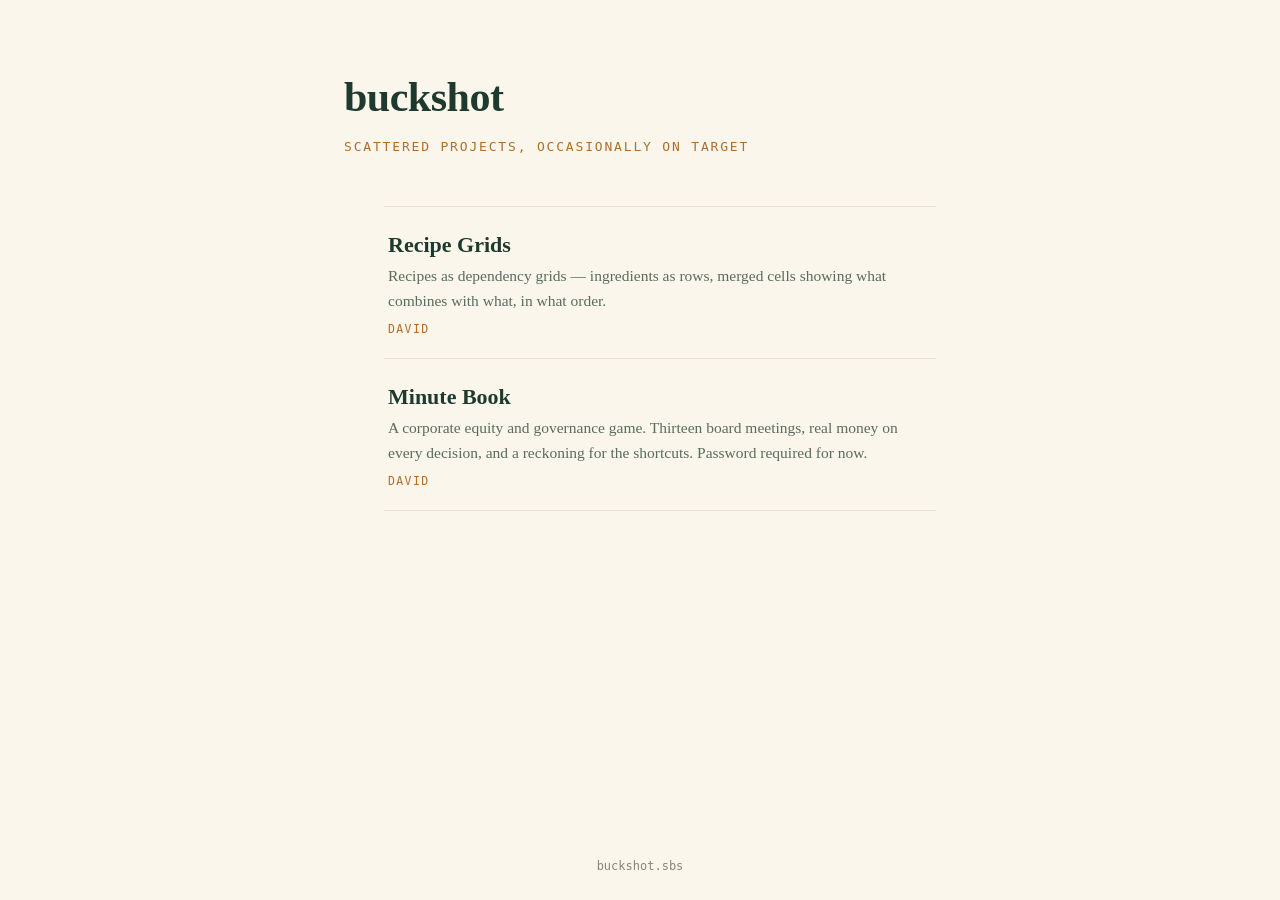
<file: index.html>
<!doctype html>
<html lang="en">
<head>
<meta charset="utf-8">
<meta name="viewport" content="width=device-width, initial-scale=1">
<title>buckshot.sbs</title>
<style>
  :root{
    --paper:#faf6ec; --ink:#1e3a2f; --shade:#e8e1d0; --accent:#b06e2a;
    --mono:ui-monospace,"SF Mono",Menlo,monospace;
  }
  *{box-sizing:border-box;margin:0}
  body{
    background:var(--paper); color:var(--ink);
    font:17px/1.6 Georgia,"Times New Roman",serif;
    min-height:100vh; display:flex; flex-direction:column;
  }
  .wrap{max-width:640px; width:100%; margin:0 auto; padding:64px 24px 40px; flex:1}
  h1{font-size:42px; letter-spacing:-.5px; margin-bottom:6px}
  .sub{font-family:var(--mono); font-size:13px; text-transform:uppercase; letter-spacing:.14em; color:var(--accent); margin-bottom:48px}
  ul{list-style:none}
  li{border-top:1px solid var(--shade)}
  li:last-child{border-bottom:1px solid var(--shade)}
  a.proj{display:block; padding:20px 4px; text-decoration:none; color:inherit}
  a.proj:hover{background:#f3edda}
  .pname{font-size:22px; font-weight:bold}
  .pdesc{color:#5a6b60; font-size:15.5px; margin-top:2px}
  .who{font-family:var(--mono); font-size:11.5px; text-transform:uppercase; letter-spacing:.12em; color:var(--accent); margin-top:6px}
  footer{padding:24px; text-align:center; font-family:var(--mono); font-size:12px; color:#8a8574}
</style>
</head>
<body>
<div class="wrap">
  <h1>buckshot</h1>
  <div class="sub">scattered projects, occasionally on target</div>
  <ul>
    <li>
      <a class="proj" href="/recipe-grids/">
        <div class="pname">Recipe Grids</div>
        <div class="pdesc">Recipes as dependency grids — ingredients as rows, merged cells showing what combines with what, in what order.</div>
        <div class="who">David</div>
      </a>
    </li>
    <li>
      <a class="proj" href="/minute-book/">
        <div class="pname">Minute Book</div>
        <div class="pdesc">A corporate equity and governance game. Thirteen board meetings, real money on every decision, and a reckoning for the shortcuts. Password required for now.</div>
        <div class="who">David</div>
      </a>
    </li>
  </ul>
</div>
<footer>buckshot.sbs</footer>
</body>
</html>
</file>
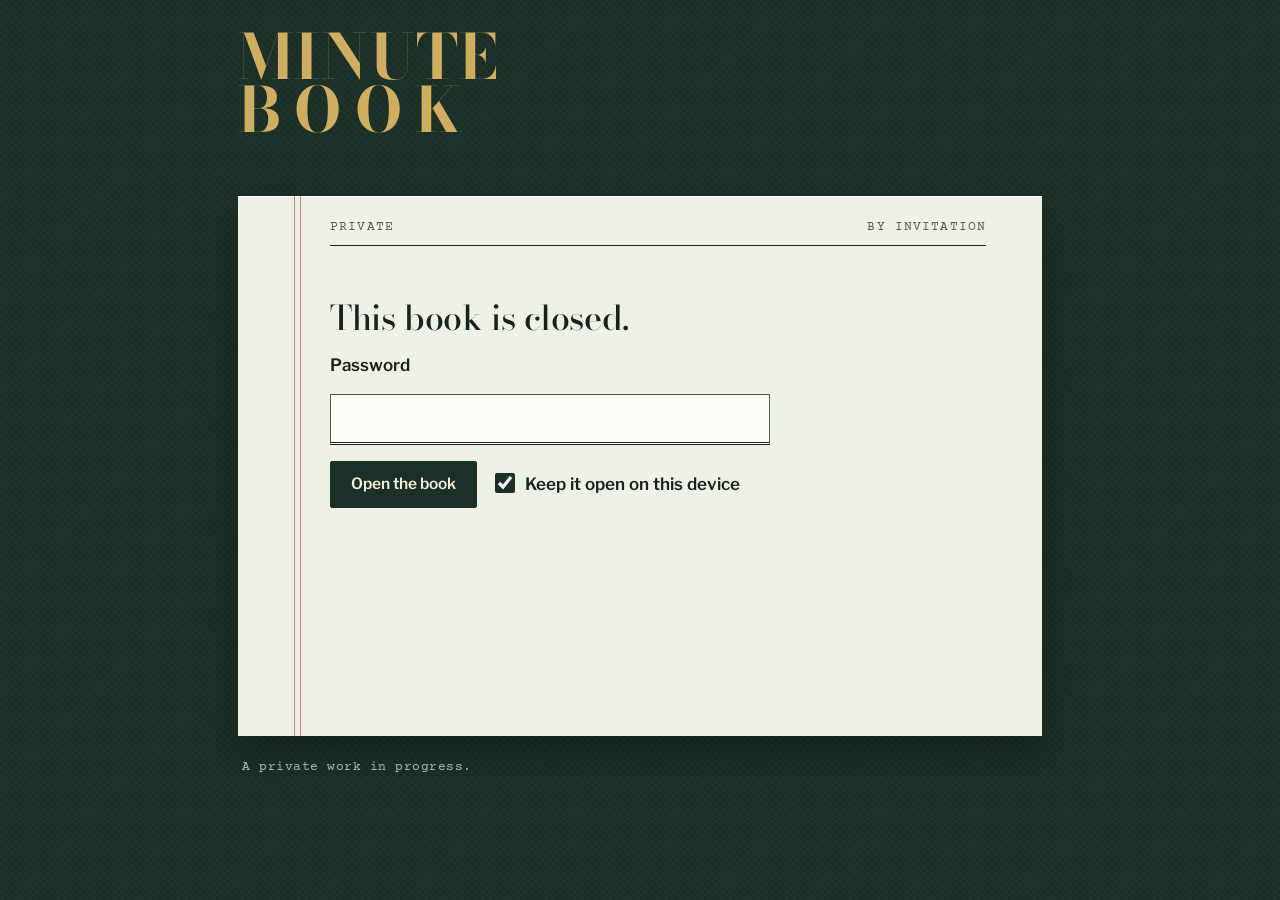
<file: minute-book/index.html>
<!DOCTYPE html>
<html lang="en">
<head>
<meta charset="utf-8">
<meta name="viewport" content="width=device-width, initial-scale=1">
<meta name="robots" content="noindex, nofollow">
<title>Minute Book</title>
<link rel="preconnect" href="https://fonts.googleapis.com">
<link rel="preconnect" href="https://fonts.gstatic.com" crossorigin>
<link href="https://fonts.googleapis.com/css2?family=Bodoni+Moda:opsz,wght@6..96,500;6..96,700&family=Courier+Prime:wght@400;700&family=Libre+Franklin:wght@400;500;600&display=swap" rel="stylesheet">
<link rel="stylesheet" href="book.css">
</head>
<body class="locked">
<div class="binding">
  <header class="cover">
    <a class="wordmark" href="#contents" aria-label="Minute Book"><span class="wm-1">Minute</span><span class="wm-2">Book</span></a>
    <div class="standing" id="standing" aria-live="polite"></div>
  </header>
  <div class="shelf" id="shelf" aria-label="Your meetings"></div>
  <nav class="tabs" aria-label="Sections">
    <a href="#contents" data-tab="contents">Contents</a>
    <a href="#registers" data-tab="registers">Registers</a>
    <a href="#about" data-tab="about">About</a>
  </nav>
  <main class="sheet" id="sheet" tabindex="-1">
    <div class="folio"><span>Private</span><span>By invitation</span></div>
    <form class="gate" id="gate" novalidate>
      <h1 class="display small">This book is closed.</h1>
      <label for="gate-pw">Password</label>
      <input type="password" id="gate-pw" name="password" autocomplete="current-password" aria-describedby="gate-err">
      <div class="row">
        <button class="btn" type="submit" id="gate-go">Open the book</button>
        <label class="check" for="gate-keep"><input type="checkbox" id="gate-keep" checked> Keep it open on this device</label>
      </div>
      <p class="err" id="gate-err" role="alert"></p>
      <noscript><p>Minute Book needs JavaScript to open.</p></noscript>
    </form>
  </main>
  <footer class="colophon">A private work in progress.</footer>
</div>
<script src="book.lock.js"></script>
<script>
/* The game ships encrypted (AES-256-GCM, key from PBKDF2). This page only holds the lock. */
(function () {
  'use strict';
  var L = window.MB_LOCK, KEEP = 'minute-book-key-v1';
  var form = document.getElementById('gate'), err = document.getElementById('gate-err'), go = document.getElementById('gate-go');
  function bytes(b64) { var s = atob(b64), a = new Uint8Array(s.length); for (var i = 0; i < s.length; i++) a[i] = s.charCodeAt(i); return a; }
  function b64(a) { var s = ''; for (var i = 0; i < a.length; i++) s += String.fromCharCode(a[i]); return btoa(s); }
  function derive(pw) {
    return crypto.subtle.importKey('raw', new TextEncoder().encode(pw), 'PBKDF2', false, ['deriveBits']).then(function (base) {
      return crypto.subtle.deriveBits({ name: 'PBKDF2', salt: bytes(L.salt), iterations: L.iter, hash: 'SHA-256' }, base, 256);
    }).then(function (bits) { return new Uint8Array(bits); });
  }
  function unlock(raw) {
    return crypto.subtle.importKey('raw', raw, 'AES-GCM', false, ['decrypt']).then(function (key) {
      return crypto.subtle.decrypt({ name: 'AES-GCM', iv: bytes(L.iv) }, key, bytes(L.data));
    }).then(function (plain) { return new TextDecoder().decode(plain); });
  }
  function open(code) {
    document.body.classList.remove('locked');
    document.querySelector('.colophon').textContent = 'A learning game. It teaches general principles and is not legal advice. All names and entities are invented.';
    document.getElementById('sheet').innerHTML = '';
    var s = document.createElement('script'); s.textContent = code; document.body.appendChild(s);
  }
  function fail(msg) { err.textContent = msg; go.disabled = false; go.textContent = 'Open the book'; }

  if (!L || !window.crypto || !crypto.subtle) { fail('This page must be opened over a secure (https) connection.'); go.disabled = true; return; }

  var kept = null;
  try { kept = JSON.parse(window.localStorage.getItem(KEEP) || 'null'); } catch (e) { kept = null; }
  if (kept && kept.salt === L.salt) {
    unlock(bytes(kept.key)).then(open, function () { try { window.localStorage.removeItem(KEEP); } catch (e) {} });
  }

  form.addEventListener('submit', function (e) {
    e.preventDefault();
    var pw = document.getElementById('gate-pw').value;
    if (!pw) { fail('Enter the password.'); return; }
    err.textContent = ''; go.disabled = true; go.textContent = 'Opening…';
    derive(pw).then(function (raw) {
      return unlock(raw).then(function (code) {
        if (document.getElementById('gate-keep').checked) {
          try { window.localStorage.setItem(KEEP, JSON.stringify({ salt: L.salt, key: b64(raw) })); } catch (e2) {}
        }
        open(code);
      });
    }).catch(function () { fail('That is not the password.'); });
  });
})();
</script>
</body>
</html>
</file>
<file: minute-book/book.css>
/* Minute Book. One visual world: a cloth-bound ledger on eye-ease green paper. */
:root {
  /* layout: a bound book. Cloth cover band, index tabs, one ruled sheet with a red margin line. */
  --cloth: #1b3027;
  --cloth-2: #27443a;
  --foil: #cfae62;
  --paper: #eef2e6;
  --paper-2: #e2e9d8;
  --rule: #c2cfba;
  --ink: #17231d;
  --ink-2: #4c5c52;
  --margin: #c0563f;
  --wax: #8c2a20;
  --sound: #256341;
  --grey: #7a5a10;
  --poor: #9a2b21;
  --display: "Bodoni Moda", "Bodoni MT", Didot, "Times New Roman", serif;
  --body: "Libre Franklin", "Franklin Gothic Medium", "Helvetica Neue", Arial, sans-serif;
  --typed: "Courier Prime", "Courier New", Courier, monospace;
  --gutter: clamp(16px, 4vw, 28px);
  color-scheme: light;
}

* { box-sizing: border-box; margin: 0; }
html { -webkit-text-size-adjust: 100%; }
body {
  background: var(--cloth);
  background-image: repeating-linear-gradient(45deg, rgba(255,255,255,.018) 0 2px, transparent 2px 5px), repeating-linear-gradient(-45deg, rgba(0,0,0,.05) 0 2px, transparent 2px 5px);
  color: var(--ink);
  font: 400 17px/1.55 var(--body);
  min-height: 100%;
}
a { color: inherit; }
b, strong { font-weight: 600; }
.vh { position: absolute; width: 1px; height: 1px; overflow: hidden; clip: rect(0 0 0 0); white-space: nowrap; }
:focus-visible { outline: 3px solid var(--margin); outline-offset: 2px; }
.sheet:focus { outline: none; }

.binding { max-width: 860px; margin: 0 auto; padding: 0 var(--gutter) 40px; }

/* ---------- cover ---------- */
.cover { display: flex; flex-wrap: wrap; align-items: flex-end; justify-content: space-between; gap: 18px 32px; padding: 30px 0 22px; color: var(--foil); }
.wordmark { text-decoration: none; display: flex; flex-direction: column; line-height: .86; font-family: var(--display); font-weight: 700; text-transform: uppercase; }
.wm-1 { font-size: clamp(40px, 9vw, 62px); letter-spacing: .02em; }
.wm-2 { font-size: clamp(40px, 9vw, 62px); letter-spacing: .215em; }
.standing { display: flex; flex-wrap: wrap; gap: 10px 26px; align-items: flex-end; font-size: 14px; }
.standing .label { color: var(--foil); opacity: .78; display: block; }
.standing b { font-family: var(--display); font-size: 21px; font-weight: 500; color: #f1e3b8; line-height: 1.15; display: block; }
.standing .eq { font-variant-numeric: tabular-nums lining-nums; }
.meter { min-width: 132px; max-width: 250px; }
.meter .bar { display: block; height: 6px; background: rgba(207,174,98,.2); margin: 6px 0 4px; }
.meter .bar i { display: block; height: 100%; background: var(--foil); transition: width .5s ease; }
.meter.exposure .bar i { background: #d9836e; }
.meter-v { color: #e7dcc0; font-size: 13.5px; }

.label { font-family: var(--typed); font-size: 12.5px; letter-spacing: .09em; text-transform: uppercase; color: var(--ink-2); }

/* ---------- index tabs ---------- */
.tabs { display: flex; gap: 4px; padding-left: clamp(8px, 4vw, 44px); }
.tabs a { font-family: var(--typed); font-size: 13.5px; letter-spacing: .08em; text-transform: uppercase; text-decoration: none; padding: 9px 16px 7px; background: #cdd8c4; color: var(--ink-2); border-radius: 5px 5px 0 0; }
.tabs a:hover { background: #dbe4d2; color: var(--ink); }
.tabs a[aria-current="page"] { background: var(--paper); color: var(--ink); font-weight: 700; padding-top: 12px; margin-top: -3px; }

/* ---------- the sheet ---------- */
.sheet {
  position: relative; background: var(--paper);
  padding: 22px clamp(18px, 5vw, 56px) 44px clamp(34px, 9vw, 92px);
  min-height: 60vh; box-shadow: 0 1px 0 #fff inset, 0 18px 40px rgba(0,0,0,.28);
}
.sheet::before { content: ""; position: absolute; top: 0; bottom: 0; left: clamp(16px, 5vw, 56px); width: 5px; border-left: 1px solid var(--margin); border-right: 1px solid var(--margin); opacity: .7; }
.sheet > * + * { margin-top: 20px; }

.folio { display: flex; justify-content: space-between; gap: 12px; flex-wrap: wrap; font-family: var(--typed); font-size: 12.5px; letter-spacing: .09em; text-transform: uppercase; color: var(--ink-2); border-bottom: 1px solid var(--ink); padding-bottom: 8px; }

.display { font-family: var(--display); font-weight: 500; font-size: clamp(31px, 6.2vw, 46px); line-height: 1.06; letter-spacing: -.012em; text-wrap: balance; max-width: 18ch; margin-top: 30px; }
.display.small { font-size: clamp(26px, 5vw, 34px); max-width: 24ch; margin-top: 26px; }
.lede { font-size: 18px; max-width: 62ch; color: var(--ink); }
.section { font-family: var(--typed); font-weight: 700; font-size: 13.5px; letter-spacing: .1em; text-transform: uppercase; border-bottom: 1px solid var(--rule); padding-bottom: 6px; margin-top: 34px; }
.section .m-num { display: inline-block; min-width: 2.2em; color: var(--margin); }

/* ---------- buttons ---------- */
.btn { display: inline-flex; align-items: center; justify-content: center; font: 600 15.5px/1.2 var(--body); padding: 13px 20px; background: var(--cloth); color: #f4efdc; border: 1px solid var(--cloth); border-radius: 2px; text-decoration: none; cursor: pointer; }
.btn:hover { background: var(--cloth-2); }
.btn.quiet { background: transparent; color: var(--ink); border-color: var(--ink-2); }
.btn.quiet:hover { background: var(--paper-2); }
.btn.danger { background: var(--poor); border-color: var(--poor); }
.actions { display: flex; flex-wrap: wrap; gap: 10px; margin-top: 28px; }

/* ---------- contents ---------- */
.career { display: flex; flex-wrap: wrap; align-items: center; justify-content: space-between; gap: 14px 24px; padding: 16px 18px; background: var(--paper-2); border-left: 3px solid var(--cloth); margin-top: 26px; }
.career-rank { display: block; font-family: var(--display); font-size: 34px; font-weight: 500; line-height: 1.1; font-variant-numeric: lining-nums; }
.career-best { display: block; font-family: var(--typed); font-size: 13px; color: var(--ink-2); margin-top: 4px; }
#career-zone { display: grid; gap: 8px; }
#career-zone .actions { margin-top: 0; }
.held { max-width: 30ch; font-size: 15px; color: var(--ink-2); }

.meetings { list-style: none; padding: 0; border-top: 1px solid var(--ink); margin-top: 30px; }
.meeting { border-bottom: 1px solid var(--rule); }
.meeting > a, .meeting > div { display: grid; grid-template-columns: 3.1em 1fr auto; gap: 4px 12px; align-items: baseline; padding: 14px 6px 13px 0; text-decoration: none; }
.meeting > a:hover { background: var(--paper-2); }
.m-num { font-family: var(--display); font-weight: 700; font-size: 19px; color: var(--margin); font-variant-numeric: lining-nums; }
.m-main { display: flex; flex-direction: column; gap: 1px; min-width: 0; }
.m-title { font-family: var(--display); font-size: 22px; font-weight: 500; line-height: 1.2; }
.m-topics { font-size: 14.5px; color: var(--ink-2); }
.m-status { font-family: var(--typed); font-size: 12.5px; letter-spacing: .07em; text-transform: uppercase; white-space: nowrap; padding: 3px 8px; border: 1px solid currentColor; border-radius: 2px; }
.m-status.open { color: var(--ink); }
.m-status.passed { color: #f6ead0; background: var(--cloth); border-color: var(--cloth); font-size: 13.5px; font-variant-numeric: tabular-nums; }
.m-status.locked { color: var(--ink-2); border-style: dashed; }
.is-locked .m-title, .is-locked .m-num { color: var(--ink-2); }
@media (max-width: 520px) {
  .meeting > a, .meeting > div { grid-template-columns: 2.4em 1fr; }
  .m-status { grid-column: 2; justify-self: start; margin-top: 5px; }
}

/* ---------- briefing and registers ---------- */
.terms-line { font-size: 15.5px; color: var(--ink-2); }
.terms-line b { color: var(--ink); }
.terms { display: grid; gap: 0; }
.term { display: grid; grid-template-columns: minmax(150px, 13.5em) 1fr; gap: 4px 22px; padding: 12px 0; border-bottom: 1px solid var(--rule); }
.term dt { font-weight: 600; }
.term dd { max-width: 60ch; color: #25332b; }
@media (max-width: 600px) { .term { grid-template-columns: 1fr; } }
.blank { font-family: var(--typed); font-size: 14.5px; color: var(--ink-2); padding: 12px 0; border-bottom: 1px dashed var(--rule); }
.reg { margin-top: 0; }

/* ---------- play ---------- */
.pips { list-style: none; display: flex; gap: 6px; padding: 0; margin-top: 14px; }
.pips li { width: 26px; height: 7px; background: var(--rule); }
.pips li.now { background: var(--ink); }
.pips li.g-s { background: var(--sound); }
.pips li.g-g { background: var(--grey); }
.pips li.g-p { background: var(--poor); }

.item-title { font-family: var(--display); font-weight: 500; font-size: clamp(27px, 5.2vw, 36px); line-height: 1.1; text-wrap: balance; margin-top: 26px; }
.builds { font-size: 14.5px; color: var(--ink-2); margin-top: 8px; }
.scene { display: grid; gap: 12px; max-width: 64ch; }
.ask { font-weight: 600; font-size: 18px; max-width: 60ch; }

.opts { display: grid; gap: 10px; }
.opt { display: grid; grid-template-columns: 2.2em 1fr auto; gap: 0 10px; align-items: start; text-align: left; font: inherit; color: inherit; background: #f5f8ef; border: 1px solid var(--rule); border-left: 4px solid var(--rule); border-radius: 2px; padding: 14px 16px 14px 12px; width: 100%; }
button.opt { cursor: pointer; }
button.opt:hover { border-color: var(--ink); background: #fbfdf7; }
.opt-l { font-family: var(--typed); color: var(--ink-2); }
.opt-t { max-width: 62ch; }
.opt-pay { font-family: var(--typed); font-weight: 700; font-size: 15.5px; white-space: nowrap; font-variant-numeric: tabular-nums; color: var(--cloth); }
label .opt-pay { font-weight: 400; margin-left: 8px; }
.opt.done { grid-template-columns: 2.2em 1fr auto; background: transparent; }
.opt.done.g-s { border-left-color: var(--sound); }
.opt.done.g-g { border-left-color: var(--grey); }
.opt.done.g-p { border-left-color: var(--poor); }
.opt.done.chosen { background: #f8faf3; border-color: var(--ink); border-left-width: 8px; }
.opt.done.chosen.g-s { border-left-color: var(--sound); }
.opt.done.chosen.g-g { border-left-color: var(--grey); }
.opt.done.chosen.g-p { border-left-color: var(--poor); }
.opt-money { display: block; margin-top: 8px; font-size: 15.5px; color: #2c3a32; }
.opt-money b { font-family: var(--typed); font-variant-numeric: tabular-nums; color: var(--ink); }
.opt-why { display: block; margin-top: 3px; font-size: 15.5px; color: #2c3a32; }
.opt.done.chosen .opt-money { font-size: 17px; color: var(--ink); }
.opts:focus { outline: none; }
.opt-tags { display: flex; flex-direction: column; align-items: flex-end; gap: 6px; padding-left: 10px; }
.yours { font-family: var(--typed); font-size: 12px; letter-spacing: .07em; text-transform: uppercase; color: var(--ink); white-space: nowrap; }
@media (max-width: 560px) {
  .opt, .opt.done { grid-template-columns: 2.2em 1fr; }
  .opt-pay { grid-column: 2; margin-top: 6px; }
  .opt-tags { grid-column: 2; flex-direction: row; align-items: center; padding: 8px 0 0; }
}

.chip { display: inline-flex; align-items: center; gap: 5px; font-family: var(--typed); font-weight: 700; font-size: 12.5px; letter-spacing: .07em; text-transform: uppercase; padding: 3px 8px 2px; border-radius: 2px; color: #fff; white-space: nowrap; vertical-align: baseline; }
.chip.g-s { background: var(--sound); }
.chip.g-g { background: var(--grey); }
.chip.g-p { background: var(--poor); }

.review { display: grid; gap: 16px; }
.review:focus { outline: none; }
.rule-box { border: 1px solid var(--ink); padding: 16px 18px; background: #f5f8ef; display: grid; gap: 6px; }
.rule-box p { max-width: 64ch; }
.juris { display: grid; grid-template-columns: repeat(auto-fit, minmax(240px, 1fr)); gap: 14px 26px; }
.juris > div { border-top: 2px solid var(--rule); padding-top: 8px; display: grid; gap: 4px; align-content: start; }
.juris p { font-size: 15.5px; color: #2c3a32; }

.ledger-form { display: grid; gap: 8px; max-width: 520px; }
.ledger-form label { font-weight: 600; }
.ledger-row { display: flex; flex-wrap: wrap; gap: 10px; }
.ledger-row input { flex: 1 1 160px; min-width: 0; font: 400 20px/1.2 var(--typed); padding: 11px 12px; background: #fbfdf7; color: var(--ink); border: 1px solid var(--ink-2); border-bottom: 3px double var(--ink); border-radius: 0; font-variant-numeric: tabular-nums; }
.hint { font-size: 14.5px; color: var(--ink-2); }
.err { font-size: 14.5px; color: var(--poor); font-weight: 600; min-height: 1.2em; }
.worked { border-left: 4px solid var(--rule); padding: 4px 0 4px 16px; display: grid; gap: 10px; }
.worked.g-s { border-left-color: var(--sound); }
.worked.g-g { border-left-color: var(--grey); }
.worked.g-p { border-left-color: var(--poor); }
.work { font-family: var(--typed); font-size: 15.5px; padding-left: 1.6em; display: grid; gap: 4px; font-variant-numeric: tabular-nums; }

/* ---------- adjournment ---------- */
.verdict { display: flex; flex-wrap: wrap; align-items: center; gap: 18px 30px; margin-top: 28px; }
.verdict .display { margin-top: 0; }
.verdict > div { display: grid; gap: 12px; flex: 1 1 300px; }
.seal { width: 148px; height: 148px; flex: none; transform: rotate(-8deg); filter: drop-shadow(0 2px 2px rgba(0,0,0,.28)); animation: stamp .5s cubic-bezier(.2, 1.4, .4, 1) both; }
.seal-edge { fill: var(--wax); }
.seal-ring { fill: none; stroke: rgba(255,255,255,.5); stroke-width: 1.2; }
.seal-text { font: 700 15px var(--typed); letter-spacing: .1em; fill: #f7e9d6; }
.seal-num { font: 700 38px var(--display); fill: #f7e9d6; }
.seal.gold .seal-edge { fill: #b8923c; }
.seal.gold .seal-ring { stroke: rgba(60,40,0,.45); }
.seal.gold .seal-text, .seal.gold .seal-num { fill: #2f2408; }
@keyframes stamp { from { transform: rotate(-22deg) scale(1.7); opacity: 0; } to { transform: rotate(-8deg) scale(1); opacity: 1; } }

.minutes { list-style: none; padding: 0; border-top: 1px solid var(--ink); margin-top: 0; }
.minutes li { display: grid; grid-template-columns: 1.8em 1fr auto; gap: 4px 10px; align-items: start; padding: 12px 0; border-bottom: 1px solid var(--rule); }
.min-n { font-family: var(--typed); color: var(--ink-2); }
.min-body { display: grid; gap: 4px; }
.min-sound { font-size: 15px; color: #2c3a32; max-width: 62ch; }

/* ---------- about ---------- */
.prose { display: grid; gap: 14px; max-width: 66ch; }
.prose .section { margin-top: 18px; }
.settings { display: grid; gap: 16px; justify-items: start; }
.check { display: flex; gap: 10px; align-items: flex-start; cursor: pointer; }
.check input { width: 20px; height: 20px; margin-top: 2px; accent-color: var(--cloth); flex: none; }
.confirm { font-weight: 600; }
#reset-zone .actions { margin-top: 10px; }

.colophon { color: #b9c7b4; font-family: var(--typed); font-size: 12.5px; letter-spacing: .04em; padding: 22px 4px 0; max-width: 70ch; }

@media (prefers-reduced-motion: reduce) {
  .seal { animation: none; }
  .meter .bar i { transition: none; }
}

/* ---------- money ---------- */
.stakes { list-style: none; padding: 0; display: flex; flex-wrap: wrap; gap: 8px 10px; }
.stakes li { font-family: var(--typed); font-size: 14.5px; padding: 6px 12px; border: 1px solid var(--rule); background: #f5f8ef; }
.stakes b { font-weight: 700; }
.note { font-size: 15.5px; color: var(--ink-2); max-width: 60ch; }

.tally { display: flex; flex-wrap: wrap; gap: 6px 26px; margin-top: 12px; font-size: 15px; font-variant-numeric: tabular-nums; }
.tally b { font-family: var(--typed); font-size: 16px; }
.tally .has-risk b { color: var(--poor); }
.at-risk { color: var(--poor); font-family: var(--typed); font-size: 13.5px; }

.ruling { border-left: 6px solid var(--rule); background: #f5f8ef; padding: 14px 16px; display: grid; gap: 6px; max-width: 70ch; }
.ruling.g-s { border-left-color: var(--sound); }
.ruling.g-g { border-left-color: var(--grey); }
.ruling.g-p { border-left-color: var(--poor); }
.ruling-money { font-size: 17.5px; }
.ruling-money b { font-family: var(--typed); font-variant-numeric: tabular-nums; }
.ruling .work { margin-top: 4px; }
.rule-line { max-width: 66ch; }
.review .actions { margin-top: 4px; }

details.more { border-top: 1px solid var(--rule); padding-top: 12px; margin-top: 8px; }
details.more > summary { cursor: pointer; font-family: var(--typed); font-size: 13.5px; letter-spacing: .06em; text-transform: uppercase; color: var(--ink-2); }
details.more > summary:hover { color: var(--ink); }
details.more[open] > summary { margin-bottom: 12px; }
.others { list-style: none; padding: 0; display: grid; gap: 10px; }
.others li { display: grid; grid-template-columns: auto 1fr; gap: 10px; align-items: start; font-size: 15.5px; }
.juris-one { margin-top: 12px; display: grid; gap: 3px; }
.juris-one p { font-size: 15.5px; color: #2c3a32; max-width: 66ch; }

.reckon { list-style: none; padding: 0; border-top: 1px solid var(--rule); }
.reckon li { display: flex; flex-wrap: wrap; justify-content: space-between; gap: 4px 16px; padding: 10px 0; border-bottom: 1px solid var(--rule); }
.reckon b { font-family: var(--typed); font-variant-numeric: tabular-nums; }
.reckon .due b { color: var(--poor); }
.reckon .quiet b { color: var(--ink-2); font-weight: 400; }
.ledger { max-width: 420px; display: grid; }
.ledger > div { display: flex; justify-content: space-between; gap: 16px; padding: 7px 0; border-bottom: 1px solid var(--rule); }
.ledger dd { font-family: var(--typed); font-variant-numeric: tabular-nums; }
.ledger .total { border-bottom: 3px double var(--ink); font-weight: 600; }
.ledger .total dd { font-weight: 700; }
.minutes li { grid-template-columns: 1.8em 1fr auto auto; align-items: center; }
.min-cash { font-family: var(--typed); font-size: 14.5px; font-variant-numeric: tabular-nums; }
@media (max-width: 520px) { .minutes li { grid-template-columns: 1.8em 1fr auto; } .min-cash { grid-column: 2; } }

/* ---------- the lock ---------- */
.gate { display: grid; gap: 16px; max-width: 440px; padding: 34px 0 60px; }
.gate .display { margin-top: 0; }
.gate label { font-weight: 600; }
.gate input[type="password"] { font: 400 19px/1.2 var(--typed); padding: 12px; width: 100%; background: #fbfdf7; color: var(--ink); border: 1px solid var(--ink-2); border-bottom: 3px double var(--ink); border-radius: 0; }
.gate .row { display: flex; flex-wrap: wrap; gap: 12px 18px; align-items: center; }
body.locked .tabs, body.locked .standing { visibility: hidden; }

/* ---------- goodwill and the ask ---------- */
.meter.goodwill .bar i { background: #8fc0a3; }
.gw-delta { font-family: var(--typed); font-size: 13.5px; color: var(--ink-2); }
.chip.g-n { background: var(--ink-2); }
.opt.done.g-n { border-left-color: var(--ink-2); }
.opt.done.chosen.g-n { border-left-color: var(--ink-2); }
.stamp { font-family: var(--typed); font-weight: 700; font-size: 13px; letter-spacing: .12em; text-transform: uppercase; padding: 3px 8px 2px; border: 2px solid currentColor; border-radius: 3px; transform: rotate(-6deg); animation: stamp-in .45s cubic-bezier(.2, 1.5, .4, 1) both; white-space: nowrap; }
.stamp.yes { color: var(--sound); }
.stamp.no { color: var(--poor); }
@keyframes stamp-in { from { transform: rotate(-18deg) scale(2); opacity: 0; } to { transform: rotate(-6deg) scale(1); opacity: 1; } }
.min-ask { display: block; font-family: var(--typed); font-size: 12.5px; letter-spacing: .05em; text-transform: uppercase; color: var(--ink-2); }
.reckon li { animation: reveal .4s ease both; }
@keyframes reveal { from { opacity: 0; transform: translateY(6px); } to { opacity: 1; transform: none; } }
@media (prefers-reduced-motion: reduce) { .stamp, .reckon li { animation: none; } }

/* ---------- clarity: role line, tappable terms, goodwill reasons ---------- */
.role { font-size: 15.5px; color: var(--ink-2); margin-top: 8px; max-width: 64ch; }
.role .label { margin-right: 6px; }
.tip { font: inherit; color: inherit; background: none; border: 0; padding: 0; cursor: help; border-bottom: 1px dashed var(--margin); }
.tip:hover { background: var(--paper-2); }
.tip-box { border-left: 3px solid var(--margin); background: #f5f8ef; padding: 10px 14px; font-size: 15.5px; max-width: 64ch; }
.tip-box[hidden] { display: none; }
.gw-why { display: block; margin-top: 2px; font-size: 14.5px; color: var(--ink-2); }
.opt.done.chosen .gw-why { font-size: 15px; }
.rules { padding-left: 1.2em; display: grid; gap: 6px; }
.rules b { font-family: var(--typed); }
.ledger dt { max-width: 30ch; }

/* ---------- after a choice: yours is open, the rest fold until tapped ---------- */
.opt-more { display: block; }
.opt.peek { cursor: pointer; }
.opt.peek .opt-more { display: none; }
.opt.peek.open .opt-more { display: block; }
.opt.peek:hover { background: #f5f8ef; }
.peek-hint { font-family: var(--typed); font-size: 12px; letter-spacing: .07em; text-transform: uppercase; color: var(--ink-2); white-space: nowrap; border-bottom: 1px dashed var(--ink-2); }
.opt.done.chosen { scroll-margin: 16px; }
.opt.done.chosen:focus { outline: none; }

/* ---------- the insight shown after an answer ---------- */
.behind { border-top: 1px solid var(--rule); border-bottom: 1px solid var(--rule); padding: 12px 0; display: grid; gap: 4px; max-width: 66ch; }
.behind p { font-size: 16px; color: #25332b; }
details.deep { margin-top: 6px; }
details.deep > summary { cursor: pointer; display: inline-block; font: 600 14.5px/1.2 var(--body); padding: 8px 14px; border: 1px solid var(--ink-2); border-radius: 2px; list-style: none; }
details.deep > summary::-webkit-details-marker { display: none; }
details.deep > summary::after { content: " +"; font-family: var(--typed); }
details.deep[open] > summary::after { content: " \2212"; }
details.deep > summary:hover { background: var(--paper-2); }
details.deep ul { list-style: none; padding: 0; margin-top: 12px; display: grid; gap: 10px; }
details.deep li { font-size: 15.5px; color: #25332b; padding-left: 12px; border-left: 2px solid var(--rule); max-width: 64ch; }
details.deep li b { color: var(--ink); }
.twist-note { border-left: 4px solid var(--margin); background: #f5f8ef; padding: 10px 14px; display: grid; gap: 3px; max-width: 66ch; }
.twist-note p { font-size: 16px; }

/* ---------- wider deals: looking wider, documents, term sheets, options ---------- */
.look { display: flex; flex-wrap: wrap; align-items: center; gap: 8px 14px; }
.look .btn { padding: 9px 14px; font-size: 14.5px; }
.opt.is-wide { border-style: dashed; border-color: var(--cloth); }
.terms-used { font-size: 14.5px; color: var(--ink-2); display: flex; flex-wrap: wrap; gap: 6px 10px; align-items: baseline; }
.terms-used .tip { font-size: 14.5px; }
.clause { font-family: var(--typed); font-size: 16px; line-height: 2.1; background: #f8faf3; border: 1px solid var(--rule); border-left: 4px solid var(--ink-2); padding: 14px 16px; max-width: 68ch; }
.part { font: inherit; color: inherit; background: none; border: 0; border-bottom: 1px solid var(--rule); padding: 2px 1px; cursor: pointer; text-align: left; }
button.part:hover { background: var(--paper-2); border-bottom-color: var(--ink); }
.part.done { border-bottom: 0; }
.part.hit { background: #d5e8d7; box-shadow: 0 0 0 2px #d5e8d7; }
.part.mine { outline: 2px solid var(--ink); outline-offset: 2px; }
.ruling.g-n { border-left-color: var(--ink-2); }
.pips li.g-n { background: var(--ink-2); }
form.sheet { display: grid; gap: 8px; }
.sheet-row { display: grid; grid-template-columns: 26px 1fr auto; gap: 0 10px; align-items: start; background: #f5f8ef; border: 1px solid var(--rule); border-left: 4px solid var(--rule); padding: 13px 14px 13px 12px; cursor: pointer; }
.sheet-row:hover { border-color: var(--ink); }
.sheet-row input { width: 20px; height: 20px; margin-top: 2px; accent-color: var(--cloth); }
.sheet-row:has(input:checked) { border-left-color: var(--cloth); background: #fbfdf7; }
@media (max-width: 560px) { .sheet-row { grid-template-columns: 26px 1fr; } .sheet-row .opt-pay { grid-column: 2; margin-top: 6px; } }
.reckon .paid b { color: var(--sound); }
.left { list-style: none; padding: 0; border-top: 1px solid var(--rule); }
.left li { display: flex; flex-wrap: wrap; justify-content: space-between; gap: 4px 16px; padding: 10px 0; border-bottom: 1px solid var(--rule); font-size: 15.5px; }
.left li span { max-width: 56ch; }
.left b { font-family: var(--typed); font-variant-numeric: tabular-nums; white-space: nowrap; }

/* ---------- the reckoning: one wheel per loose end or option ---------- */
.spins { display: grid; gap: 14px; }
.spin-card { display: grid; grid-template-columns: 132px 1fr; gap: 6px 22px; align-items: center; border: 1px solid var(--rule); background: #f5f8ef; padding: 16px 18px; }
.spin-card.is-next { border-color: var(--ink); background: #fbfdf7; }
.spin-card:focus { outline: none; }
.spin-card:not(.is-spun):not(.is-next) { opacity: .55; }
.spin-body { display: grid; gap: 6px; justify-items: start; }
.spin-text { font-size: 15.5px; max-width: 56ch; }
.spin-odds { font-size: 17px; }
.spin-odds b { font-family: var(--typed); font-size: 22px; }
.spin-why { list-style: none; padding: 0; font-size: 14px; color: var(--ink-2); display: grid; gap: 1px; }
.spin-card .stamp { font-size: 14px; margin-top: 4px; }
.stamp.no-quiet { color: var(--ink-2); }
.wheel { width: 132px; height: 132px; overflow: visible; }
.w-spin { transform-box: fill-box; transform-origin: center; }
.w-spin.spinning { transition: transform 2.6s cubic-bezier(.12, .7, .12, 1); }
.w-base { fill: #dfe7d6; stroke: var(--ink); stroke-width: 1.5; }
.w-hub { fill: var(--paper); stroke: var(--ink); stroke-width: 1.5; }
.wheel.is-risk .w-hit { fill: var(--poor); }
.wheel.is-opt .w-hit { fill: var(--sound); }
.w-pointer { fill: var(--ink); }
@media (max-width: 520px) { .spin-card { grid-template-columns: 1fr; justify-items: center; } .spin-body { justify-items: center; text-align: center; } }
@media (prefers-reduced-motion: reduce) { .w-spin.spinning { transition: none; } }

/* ---------- colour: every meeting has its own, like a set of property cards ---------- */
.ico { width: 26px; height: 26px; fill: none; stroke: currentColor; stroke-width: 1.7; stroke-linecap: round; stroke-linejoin: round; flex: none; }

/* a shelf of tokens on the cover, one per meeting */
.shelf { display: flex; flex-wrap: wrap; gap: 7px; padding: 0 0 16px; }
.token { --m: #4c5c52; width: 34px; height: 34px; border-radius: 50%; display: grid; place-items: center; font: 700 11px/1 var(--display); letter-spacing: .02em; text-decoration: none; border: 2px solid var(--m); color: var(--m); background: transparent; font-variant-numeric: lining-nums; }
.token.open { color: #f1e3b8; border-style: dashed; }
.token.won { background: var(--m); color: var(--on); box-shadow: 0 2px 0 rgba(0,0,0,.35); }
.token.won.gold { box-shadow: 0 0 0 2px var(--cloth), 0 0 0 4px var(--foil); }
.token.locked { opacity: .45; border-style: dotted; }
.token.now { outline: 2px solid #f1e3b8; outline-offset: 2px; }
a.token:hover { transform: translateY(-2px); }
body.locked .shelf { display: none; }

/* contents as a wall of deeds */
.meetings.deeds { border-top: 0; display: grid; grid-template-columns: repeat(auto-fill, minmax(232px, 1fr)); gap: 14px; margin-top: 26px; }
.deeds .meeting { border: 0; }
.deeds .meeting > a, .deeds .meeting > div { display: flex; flex-direction: column; align-items: stretch; gap: 0; padding: 0; height: 100%; background: #f8faf3; border: 1px solid var(--ink); box-shadow: 3px 3px 0 var(--m); transition: transform .12s ease, box-shadow .12s ease; }
.deeds .meeting > a:hover { background: #fcfdf9; transform: translate(-2px, -2px); box-shadow: 5px 5px 0 var(--m); }
.deed-band { display: flex; align-items: center; justify-content: space-between; background: var(--m); color: var(--on); padding: 10px 14px; border-bottom: 1px solid var(--ink); }
.deed-band .m-num { color: inherit; font-size: 24px; }
.deeds .m-main { padding: 12px 14px 4px; gap: 4px; flex: 1; }
.deeds .m-title { font-size: 21px; }
.deed-foot { display: flex; flex-wrap: wrap; align-items: center; gap: 8px; padding: 8px 14px 14px; }
.deed-won { font-family: var(--typed); font-size: 12px; letter-spacing: .07em; text-transform: uppercase; color: var(--m); font-weight: 700; }
.deed-won.gold { color: #8a6a12; }
.deeds .m-status.passed { background: var(--m); border-color: var(--m); color: var(--on); }
.deeds .is-locked > div { box-shadow: none; border-style: dashed; border-color: var(--ink-2); background: transparent; }
.deeds .is-locked .deed-band { background: transparent; color: var(--ink-2); border-bottom-style: dashed; border-bottom-color: var(--ink-2); }
.deeds .is-locked .m-title, .deeds .is-locked .m-num { color: var(--ink-2); }
@media (prefers-reduced-motion: reduce) { .deeds .meeting > a, a.token { transition: none; } .deeds .meeting > a:hover, a.token:hover { transform: none; } }

/* inside a meeting, its colour runs along the top of the sheet and through the page */
.sheet.in-meeting { border-top: 10px solid var(--m); }
.sheet.in-meeting .folio { border-bottom-color: var(--m); border-bottom-width: 2px; }
.sheet.in-meeting .pips li.now { background: var(--m); }
.sheet.in-meeting .item-title::after { content: ""; display: block; width: 56px; height: 4px; background: var(--m); margin-top: 12px; }
.sheet.in-meeting .clause, .sheet.in-meeting .sheet-row { border-left-color: var(--m); }
.sheet.in-meeting .seal.wax .seal-edge { fill: var(--m); }
.sheet.in-meeting .behind { border-top: 2px solid var(--m); }
.brief-mark { display: flex; align-items: center; gap: 12px; margin-top: 26px; }
.brief-badge { width: 54px; height: 54px; border-radius: 50%; background: var(--m); color: var(--on); display: grid; place-items: center; box-shadow: 3px 3px 0 var(--ink); }
.brief-badge .ico { width: 30px; height: 30px; }
.brief-num { font-family: var(--typed); font-weight: 700; font-size: 14px; letter-spacing: .1em; text-transform: uppercase; color: var(--m); }
.brief-mark + .display { margin-top: 12px; }
.stakes li { border-color: var(--m, var(--rule)); border-bottom-width: 3px; }

/* money reads as money */
.career { border-left-width: 6px; border-left-color: var(--foil); }
.career-rank { color: #1e5b3a; }
.opt-money b, .ruling-money b, .min-cash, .ledger .total dd { color: #1e5b3a; }
.reckon .due b, .left b { color: var(--poor); }
.left b { color: #8a6a12; }
.tally { background: #f5f8ef; border: 1px solid var(--rule); border-left: 4px solid var(--m, var(--rule)); padding: 8px 12px; }
</file>
